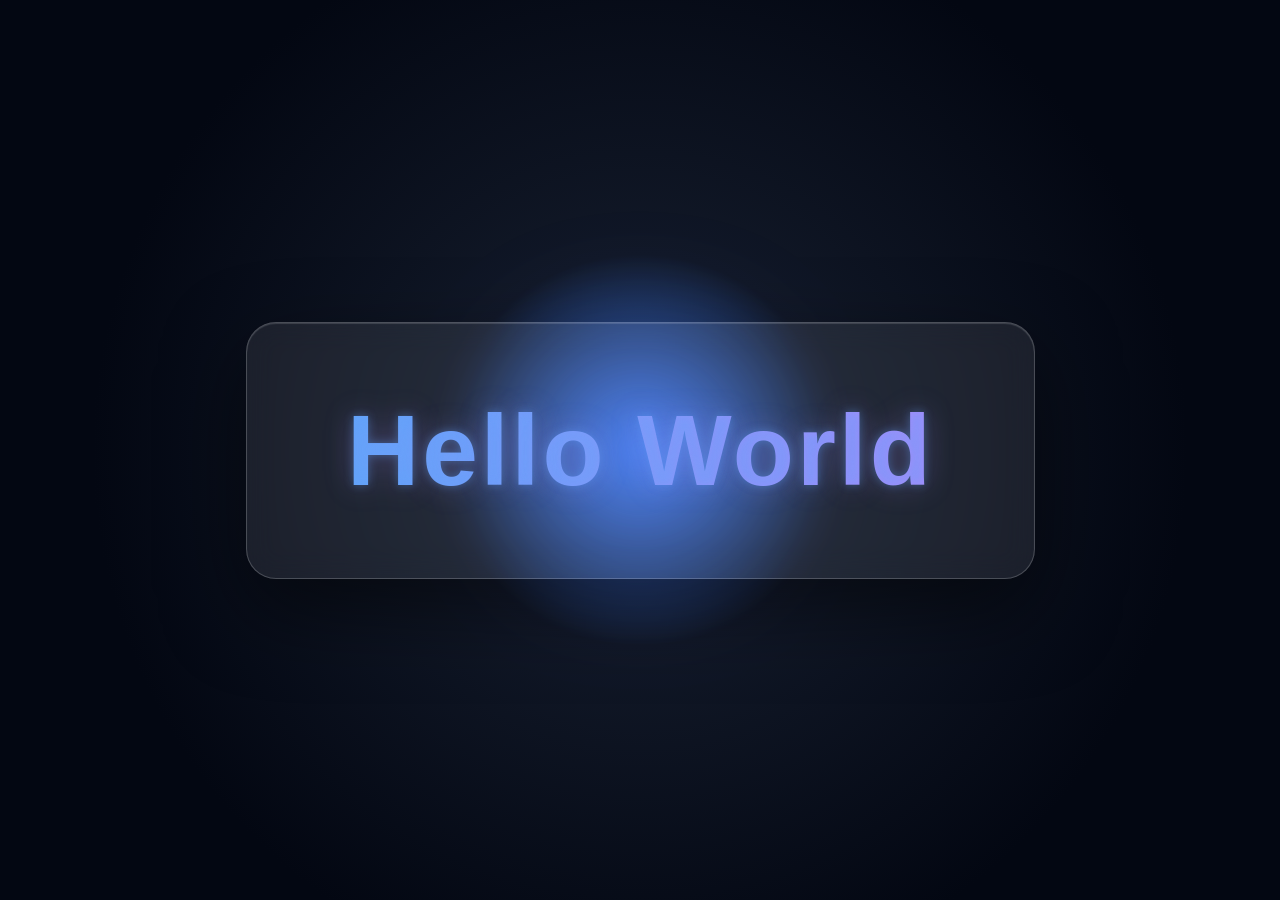
<file: FiveLevel.html>
<!DOCTYPE html>
<html lang="en">
<head>
    <meta charset="UTF-8">
    <meta name="viewport" content="width=device-width, initial-scale=1.0">
    <title>Hello World - Level 3</title>

    <style>
        * {
            box-sizing: border-box;
        }

        body {
            margin: 0;
            width: 100vw;
            height: 100vh;

            overflow: hidden;

            display: flex;
            justify-content: center;
            align-items: center;

            font-family: Arial, sans-serif;

            background:
                radial-gradient(
                    circle at var(--mouse-x, 50%) var(--mouse-y, 50%),
                    #3b82f6,
                    #111827 25%,
                    #030712 70%
                );

            transition: background 0.15s ease;
        }

        .container {
            position: relative;

            padding: 70px 100px;

            border: 1px solid rgba(255, 255, 255, 0.2);
            border-radius: 30px;

            background: rgba(255, 255, 255, 0.08);

            box-shadow:
                0 30px 80px rgba(0, 0, 0, 0.5),
                inset 0 1px 1px rgba(255, 255, 255, 0.15);

            backdrop-filter: blur(15px);

            transform:
                perspective(800px)
                rotateX(var(--rotate-x, 0deg))
                rotateY(var(--rotate-y, 0deg));

            transition: transform 0.15s ease;
        }

        h1 {
            margin: 0;

            font-size: clamp(50px, 8vw, 100px);
            font-weight: 800;
            letter-spacing: 3px;

            background: linear-gradient(
                90deg,
                #60a5fa,
                #a78bfa,
                #f472b6,
                #60a5fa
            );

            background-size: 300% auto;

            color: transparent;
            background-clip: text;
            -webkit-background-clip: text;

            text-shadow:
                0 0 10px rgba(96, 165, 250, 0.4),
                0 0 30px rgba(167, 139, 250, 0.3);

            animation:
                gradientMove 4s linear infinite,
                floating 3s ease-in-out infinite;
        }

        /* نور متحرک پشت متن */

        .glow {
            position: absolute;

            width: 180px;
            height: 180px;

            left: 50%;
            top: 50%;

            transform: translate(-50%, -50%);

            background: #6366f1;

            border-radius: 50%;

            filter: blur(80px);

            opacity: 0.35;

            z-index: -1;

            animation: pulse 3s ease-in-out infinite;
        }

        @keyframes gradientMove {
            0% {
                background-position: 0% center;
            }

            100% {
                background-position: 300% center;
            }
        }

        @keyframes floating {
            0%, 100% {
                transform: translateY(0);
            }

            50% {
                transform: translateY(-12px);
            }
        }

        @keyframes pulse {
            0%, 100% {
                transform: translate(-50%, -50%) scale(0.8);
                opacity: 0.25;
            }

            50% {
                transform: translate(-50%, -50%) scale(1.2);
                opacity: 0.45;
            }
        }
    </style>
</head>

<body>

    <div class="container">
        <div class="glow"></div>
        <h1>Hello World</h1>
    </div>

    <script>
        document.addEventListener("mousemove", (event) => {

            const x = event.clientX;
            const y = event.clientY;

            const centerX = window.innerWidth / 2;
            const centerY = window.innerHeight / 2;

            const rotateY = (x - centerX) / 30;
            const rotateX = -(y - centerY) / 30;

            document.documentElement.style.setProperty(
                "--mouse-x",
                `${x}px`
            );

            document.documentElement.style.setProperty(
                "--mouse-y",
                `${y}px`
            );

            document.documentElement.style.setProperty(
                "--rotate-x",
                `${rotateX}deg`
            );

            document.documentElement.style.setProperty(
                "--rotate-y",
                `${rotateY}deg`
            );
        });
    </script>

</body>
</html>
</file>
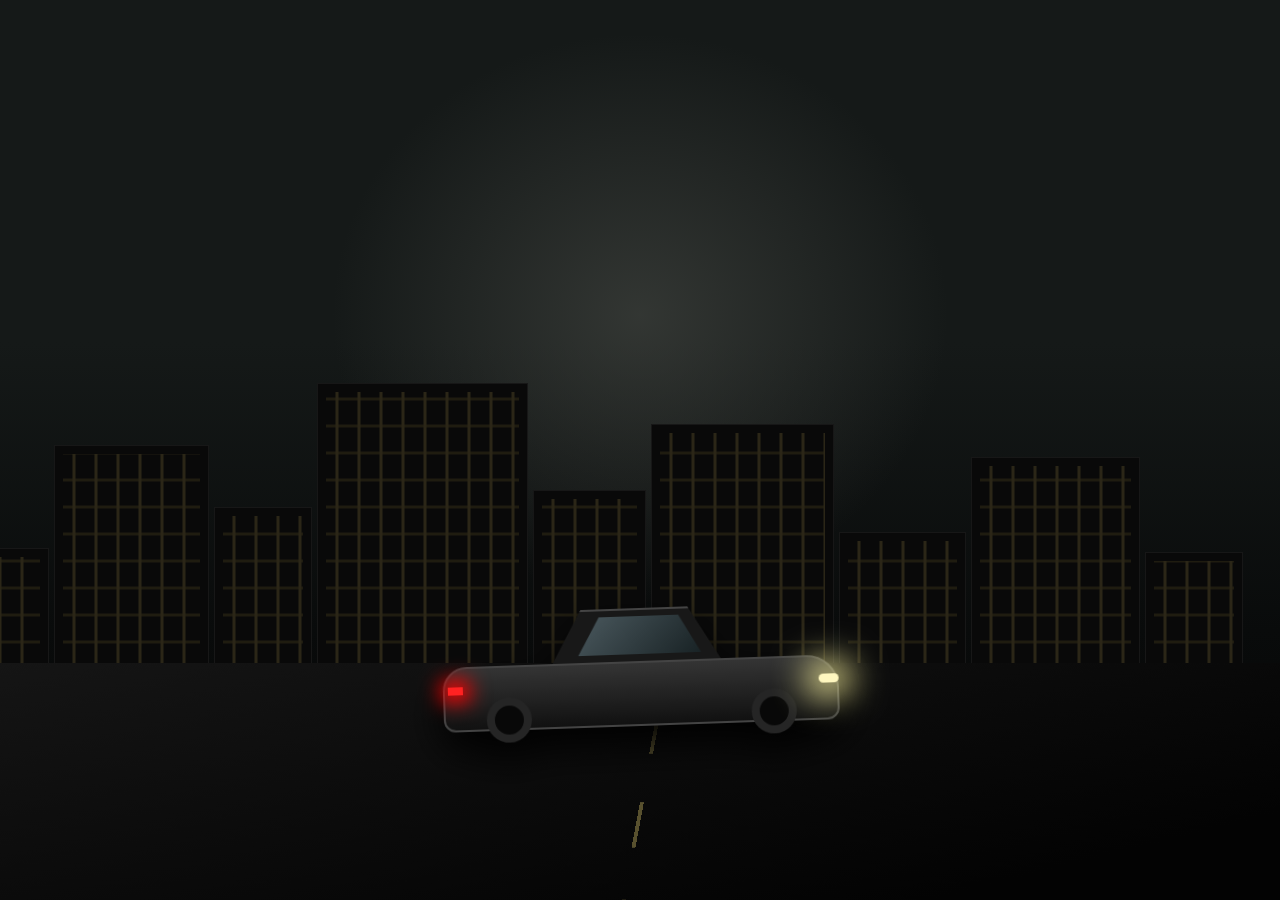
<file: Level10.html>
<!doctype html>
<html lang="en">
  <head>
    <meta charset="UTF-8" />
    <meta name="viewport" content="width=device-width,initial-scale=1" />
    <title>Hello World — Level 10</title>
    <style>
      * {
        box-sizing: border-box;
      }
      html,
      body {
        margin: 0;
        width: 100%;
        height: 100%;
        overflow: hidden;
        background: #000;
      }
      body {
        font-family: Arial, Helvetica, sans-serif;
        color: #fff;
      }
      #stage {
        position: fixed;
        inset: 0;
        background: #020202;
        overflow: hidden;
      }
      .scene {
        position: absolute;
        inset: 0;
        opacity: 0;
        transition: opacity 0.35s;
      }

      /* camera / city */
      .city {
        position: absolute;
        inset: 0;
        background:
          radial-gradient(
            ellipse at 50% 35%,
            rgba(75, 78, 73, 0.55),
            transparent 34%
          ),
          linear-gradient(#151918 0 38%, #090b0b 70%, #030303);
      }
      .buildings {
        position: absolute;
        left: -5%;
        right: -5%;
        bottom: 17%;
        height: 46%;
        display: flex;
        align-items: flex-end;
        gap: 5px;
        filter: brightness(0.55);
      }
      .buildings i {
        display: block;
        background: #111;
        border: 1px solid #292929;
        position: relative;
      }
      .buildings i:after {
        content: "";
        position: absolute;
        inset: 8px;
        background:
          repeating-linear-gradient(
            90deg,
            transparent 0 9px,
            #c2a957 10px 12px,
            transparent 13px 22px
          ),
          repeating-linear-gradient(
            0deg,
            transparent 0 13px,
            #806f38 14px 16px,
            transparent 17px 27px
          );
        opacity: 0.35;
      }
      .b1 {
        width: 8%;
        height: 48%;
      }
      .b2 {
        width: 11%;
        height: 73%;
      }
      .b3 {
        width: 7%;
        height: 58%;
      }
      .b4 {
        width: 15%;
        height: 88%;
      }
      .b5 {
        width: 8%;
        height: 62%;
      }
      .b6 {
        width: 13%;
        height: 78%;
      }
      .b7 {
        width: 9%;
        height: 52%;
      }
      .b8 {
        width: 12%;
        height: 70%;
      }
      .b9 {
        width: 7%;
        height: 47%;
      }
      .road {
        position: absolute;
        left: -15%;
        right: -15%;
        bottom: -35%;
        height: 65%;
        background: linear-gradient(166deg, #161616, #030303 55%);
        transform: perspective(600px) rotateX(12deg);
      }
      .lane {
        position: absolute;
        left: 48%;
        top: 10%;
        width: 4px;
        height: 100%;
        background: repeating-linear-gradient(
          #b9a85b 0 50px,
          transparent 50px 105px
        );
        transform: skewX(-10deg);
        opacity: 0.45;
      }

      /* car */
      .car {
        position: absolute;
        width: min(430px, 52vw);
        height: 150px;
        left: 50%;
        bottom: 18%;
        transform: translateX(-50%) translateX(-80vw) rotate(-2deg);
        filter: drop-shadow(0 20px 20px #000);
        transition: transform 1.2s cubic-bezier(0.2, 0.8, 0.2, 1);
      }
      .car .body {
        position: absolute;
        left: 4%;
        right: 4%;
        bottom: 12px;
        height: 65px;
        background: linear-gradient(#343434, #111);
        border-radius: 24px 32px 12px 12px;
        border: 2px solid #444;
      }
      .car .roof {
        position: absolute;
        left: 22%;
        top: 20px;
        width: 54%;
        height: 58px;
        background: #181818;
        clip-path: polygon(13% 100%, 27% 0, 73% 0, 88% 100%);
        border: 2px solid #444;
      }
      .car .window {
        position: absolute;
        left: 29%;
        top: 28px;
        width: 42%;
        height: 38px;
        background: linear-gradient(135deg, #536268, #10191b);
        clip-path: polygon(16% 100%, 28% 0, 72% 0, 84% 100%);
      }
      .wheel {
        position: absolute;
        width: 45px;
        height: 45px;
        border-radius: 50%;
        bottom: 0;
        background: #080808;
        border: 8px solid #252525;
      }
      .w1 {
        left: 14%;
      }
      .w2 {
        right: 14%;
      }
      .headlight {
        position: absolute;
        width: 20px;
        height: 9px;
        background: #fff7bf;
        right: 4%;
        bottom: 49px;
        border-radius: 10px;
        box-shadow: 0 0 35px 12px #fff7a0;
      }
      .taillight {
        position: absolute;
        width: 15px;
        height: 8px;
        background: #f22;
        left: 5%;
        bottom: 49px;
        box-shadow: 0 0 20px 7px #f00;
      }

      /* glass */
      .glass {
        position: absolute;
        left: 50%;
        top: 42%;
        width: 360px;
        height: 220px;
        transform: translate(-50%, -50%);
        opacity: 0;
      }
      .shard {
        position: absolute;
        width: 8px;
        height: 42px;
        background: linear-gradient(#dff, #789);
        clip-path: polygon(50% 0, 100% 100%, 0 70%);
        transform-origin: center;
        opacity: 0.8;
      }
      @keyframes shards {
        0% {
          transform: translate(0, 0) rotate(0);
          opacity: 0;
        }
        12% {
          opacity: 1;
        }
        100% {
          transform: translate(var(--x), var(--y)) rotate(var(--r));
          opacity: 0;
        }
      }

      /* muzzle flash / shot */
      .flash {
        position: absolute;
        left: 50%;
        top: 43%;
        width: 30px;
        height: 30px;
        transform: translate(-50%, -50%);
        opacity: 0;
        background: #fff7b0;
        clip-path: polygon(
          50% 0,
          65% 35%,
          100% 50%,
          65% 64%,
          50% 100%,
          35% 64%,
          0 50%,
          35% 35%
        );
        box-shadow: 0 0 55px 25px #ffb000;
      }
      .flash.go {
        animation: mflash 0.38s steps(2);
      }
      @keyframes mflash {
        0% {
          opacity: 0;
        }
        20% {
          opacity: 1;
        }
        45% {
          opacity: 0.15;
        }
        100% {
          opacity: 0;
        }
      }

      /* police */
      .police {
        position: absolute;
        inset: 0;
        opacity: 0;
        mix-blend-mode: screen;
      }
      .police:before,
      .police:after {
        content: "";
        position: absolute;
        top: 0;
        bottom: 0;
        width: 58%;
        filter: blur(25px);
        opacity: 0.34;
      }
      .police:before {
        left: -20%;
        background: radial-gradient(ellipse, #315eff, transparent 62%);
      }
      .police:after {
        right: -20%;
        background: radial-gradient(ellipse, #ff1824, transparent 62%);
      }
      .police.on {
        animation: police 0.55s steps(2) infinite;
      }
      @keyframes police {
        50% {
          opacity: 0.8;
        }
        100% {
          opacity: 0.35;
        }
      }
      .siren {
        position: absolute;
        top: 37%;
        left: 50%;
        width: 180px;
        height: 15px;
        transform: translateX(-50%);
        background: linear-gradient(90deg, #064cff 0 45%, #ff1525 55%);
        filter: blur(3px);
        box-shadow:
          0 0 35px #f22,
          0 0 35px #24f;
      }

      /* wanted */
      .wanted {
        position: absolute;
        right: 5%;
        top: 6%;
        font: bold 25px Arial;
        letter-spacing: 2px;
        opacity: 0;
        text-shadow: 2px 2px #000;
      }
      .wanted span {
        display: inline-block;
        color: #eee;
        margin-left: 3px;
        transform: scale(0);
        transition: 0.15s;
      }
      .wanted.show span {
        transform: scale(1);
      }

      /* smoke / dust */
      .smoke {
        position: absolute;
        left: 50%;
        bottom: 24%;
        width: 500px;
        height: 260px;
        transform: translateX(-50%);
        background: radial-gradient(
          ellipse,
          rgba(180, 180, 180, 0.16),
          transparent 65%
        );
        filter: blur(12px);
        opacity: 0;
      }
      .smoke.on {
        animation: smoke 3s ease-out forwards;
      }
      @keyframes smoke {
        0% {
          opacity: 0;
          transform: translateX(-50%) scale(0.5);
        }
        30% {
          opacity: 0.55;
        }
        100% {
          opacity: 0;
          transform: translateX(-45%) translateY(-100px) scale(1.8);
        }
      }

      /* Rockstar-like transition card, not copied logo artwork */
      .brand {
        position: absolute;
        inset: 0;
        background: #050505;
        display: grid;
        place-items: center;
        opacity: 0;
        pointer-events: none;
      }
      .brand-inner {
        text-align: center;
        transform: scale(0.7);
        opacity: 0;
      }
      .brand-mark {
        font-size: clamp(50px, 10vw, 130px);
        font-weight: 1000;
        letter-spacing: -6px;
      }
      .brand-mark b {
        color: #f5f5f5;
      }
      .brand-mark em {
        color: #f5c400;
        font-style: normal;
      }
      .brand-name {
        font-size: clamp(12px, 2vw, 24px);
        letter-spacing: 8px;
        color: #aaa;
        margin-top: 10px;
      }
      .brand.play {
        animation: brandFade 3.2s ease forwards;
      }
      @keyframes brandFade {
        0% {
          opacity: 0;
        }
        15%,
        78% {
          opacity: 1;
        }
        100% {
          opacity: 0;
        }
      }
      .brand.play .brand-inner {
        animation: brandIn 2.5s cubic-bezier(0.2, 0.8, 0.2, 1) forwards;
      }
      @keyframes brandIn {
        0% {
          opacity: 0;
          transform: scale(0.7);
        }
        35%,
        75% {
          opacity: 1;
          transform: scale(1);
        }
        100% {
          opacity: 0;
          transform: scale(1.04);
        }
      }

      /* final */
      .final {
        position: absolute;
        inset: 0;
        background: #050505;
        display: grid;
        place-items: center;
        opacity: 0;
      }
      .final.show {
        animation: finalIn 1.3s forwards;
      }
      .final h1 {
        font: 1000 clamp(42px, 8vw, 110px) Arial;
        margin: 0;
        letter-spacing: -4px;
      }
      .final h1 span {
        color: #55bb6a;
      }
      .final p {
        margin: 8px 0 0;
        text-align: center;
        color: #777;
        letter-spacing: 7px;
        font-size: 12px;
      }
      .final .loader {
        width: 190px;
        height: 3px;
        background: #222;
        margin: 30px auto 0;
        overflow: hidden;
      }
      .final .loader i {
        display: block;
        width: 0;
        height: 100%;
        background: #fff;
        animation: load 5s linear forwards;
      }
      @keyframes load {
        to {
          width: 100%;
        }
      }
      @keyframes finalIn {
        to {
          opacity: 1;
        }
      }
    </style>
  </head>
  <body>
    <div id="stage">
      <section class="scene" id="scene">
        <div class="city"></div>
        <div class="buildings">
          <i class="b1"></i><i class="b2"></i><i class="b3"></i
          ><i class="b4"></i><i class="b5"></i> <i class="b6"></i
          ><i class="b7"></i><i class="b8"></i><i class="b9"></i>
        </div>
        <div class="road"><div class="lane"></div></div>

        <div class="car" id="car">
          <div class="roof"></div>
          <div class="window"></div>
          <div class="body"></div>
          <div class="wheel w1"></div>
          <div class="wheel w2"></div>
          <div class="headlight"></div>
          <div class="taillight"></div>
        </div>

        <div class="glass" id="glass">
          <i
            class="shard"
            style="left: 20%; top: 25%; --x: -150px; --y: -130px; --r: -220deg"
          ></i>
          <i
            class="shard"
            style="left: 35%; top: 35%; --x: 170px; --y: -100px; --r: 180deg"
          ></i>
          <i
            class="shard"
            style="left: 50%; top: 20%; --x: -60px; --y: -170px; --r: 300deg"
          ></i>
          <i
            class="shard"
            style="left: 62%; top: 40%; --x: 190px; --y: 70px; --r: 250deg"
          ></i>
          <i
            class="shard"
            style="left: 42%; top: 55%; --x: -180px; --y: 100px; --r: -160deg"
          ></i>
          <i
            class="shard"
            style="left: 70%; top: 60%; --x: 100px; --y: 150px; --r: 120deg"
          ></i>
        </div>

        <div class="flash" id="flash"></div>
        <div class="police" id="police"><div class="siren"></div></div>
        <div class="smoke" id="smoke"></div>

        <div class="wanted" id="wanted">
          WANTED
          <span>★</span><span>★</span><span>★</span><span>★</span><span>★</span>
        </div>
      </section>

      <section class="brand" id="brand">
        <div class="brand-inner">
          <div class="brand-mark"><b>ROCK</b><em>★</em></div>
          <div class="brand-name">STAR GAMES</div>
        </div>
      </section>

      <section class="final" id="final">
        <div>
          <h1>HELLO <span>WORLD</span></h1>
          <p>LEVEL 10</p>
          <div class="loader"><i></i></div>
        </div>
      </section>

      <audio id="audio" preload="auto">
        <source src="Assets/gta5-intro.mp3" type="audio/mpeg" />
      </audio>
    </div>

    <script>
      const scene = document.getElementById("scene");
      const car = document.getElementById("car");
      const glass = document.getElementById("glass");
      const flash = document.getElementById("flash");
      const police = document.getElementById("police");
      const smoke = document.getElementById("smoke");
      const wanted = document.getElementById("wanted");
      const brand = document.getElementById("brand");
      const finalScreen = document.getElementById("final");
      const audio = document.getElementById("audio");

      let started = false;

      function start() {
        if (started) return;
        started = true;
        audio.currentTime = 0;
        audio.play().catch(() => {});
        scene.style.opacity = "1";

        // 0–3s: car enters the frame
        setTimeout(
          () =>
            (car.style.transform =
              "translateX(-50%) translateX(0) rotate(-2deg)"),
          250,
        );

        // 2.3s: glass breaks
        setTimeout(() => {
          glass.style.opacity = "1";
          glass.querySelectorAll(".shard").forEach((s, i) => {
            s.style.animation = `shards ${1.0 + i * 0.07}s cubic-bezier(.2,.8,.2,1) forwards`;
          });
        }, 2300);

        // 4.0s: gunshot / flash
        setTimeout(() => {
          flash.classList.remove("go");
          void flash.offsetWidth;
          flash.classList.add("go");
          stageShake();
        }, 4000);

        // 5.0s: police lights
        setTimeout(() => police.classList.add("on"), 5000);

        // 6.5s: smoke / crash atmosphere
        setTimeout(() => smoke.classList.add("on"), 6500);

        // 8s: wanted stars
        setTimeout(() => wanted.classList.add("show"), 8000);

        // 10.5s: fade scene
        setTimeout(() => {
          scene.style.transition = "opacity 1.1s";
          scene.style.opacity = "0";
        }, 10500);

        // 11s: brand card
        setTimeout(() => brand.classList.add("play"), 11000);

        // 14.5s: Hello World Level 10
        setTimeout(() => {
          finalScreen.classList.add("show");
        }, 14500);

        // 20s: index.html
        setTimeout(() => (window.location.href = "./index.html"), 20500);
      }

      function stageShake() {
        const stage = document.getElementById("stage");
        stage.animate(
          [
            { transform: "translate(0,0)" },
            { transform: "translate(-10px,5px)" },
            { transform: "translate(8px,-6px)" },
            { transform: "translate(-5px,3px)" },
            { transform: "translate(0,0)" },
          ],
          { duration: 420, easing: "steps(4)" },
        );
      }

      window.addEventListener("load", start);
      document.addEventListener("click", () => {
        if (!started) {
          start();
        } else if (audio.paused) audio.play().catch(() => {});
      });
      document.addEventListener("keydown", (e) => {
        if (e.key === "Escape" && !finalScreen.classList.contains("show")) {
          finalScreen.classList.add("show");
          setTimeout(() => (location.href = "./index.html"), 5000);
        }
      });
    </script>
  </body>
</html>
</file>
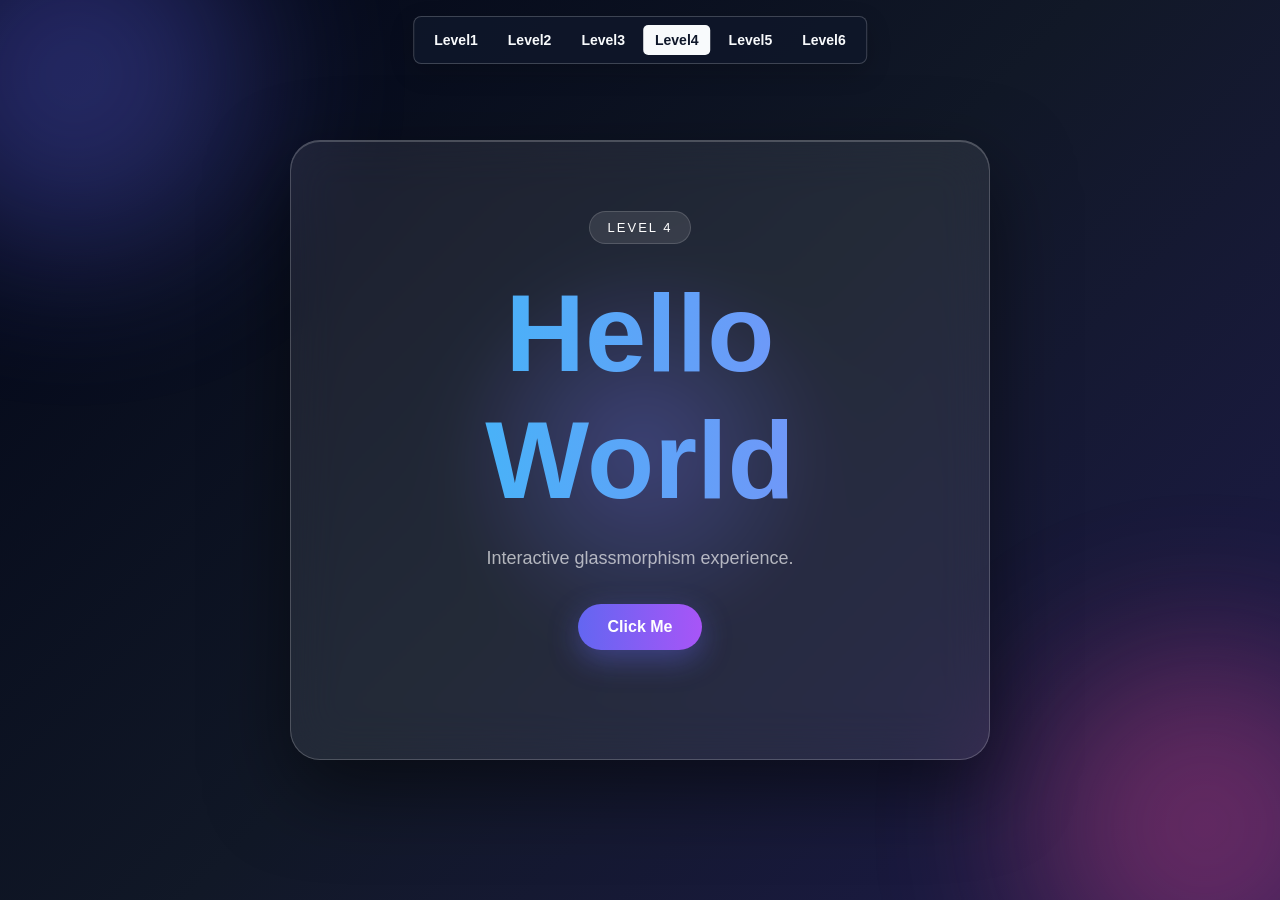
<file: Level4.html>
<!doctype html>
<html lang="en">
  <head>
    <meta charset="UTF-8" />
    <meta name="viewport" content="width=device-width, initial-scale=1.0" />
    <title>Hello World - Level 4</title>
    <link rel="stylesheet" href="./a.css" />

    <style>
      * {
        box-sizing: border-box;
      }

      :root {
        --mouse-x: 50%;
        --mouse-y: 50%;
      }

      body {
        margin: 0;
        min-height: 100vh;
        overflow: hidden;

        display: flex;
        justify-content: center;
        align-items: center;

        font-family: Arial, sans-serif;
        color: white;

        background:
          radial-gradient(
            circle at var(--mouse-x) var(--mouse-y),
            rgba(99, 102, 241, 0.35),
            transparent 25%
          ),
          linear-gradient(135deg, #020617, #111827, #1e1b4b);
      }

      .background-orb {
        position: fixed;
        width: 350px;
        height: 350px;

        border-radius: 50%;
        filter: blur(80px);
        opacity: 0.35;

        pointer-events: none;

        animation: orbMove 10s ease-in-out infinite alternate;
      }

      .orb-1 {
        background: #6366f1;
        top: -100px;
        left: -100px;
      }

      .orb-2 {
        background: #ec4899;
        bottom: -100px;
        right: -100px;

        animation-delay: -5s;
      }

      .level-nav {
        position: fixed;
        top: 16px;
        left: 50%;
        z-index: 20;
        display: flex;
        flex-wrap: wrap;
        justify-content: center;
        gap: 6px;
        width: max-content;
        max-width: calc(100vw - 24px);
        padding: 8px;
        border: 1px solid rgba(255, 255, 255, 0.2);
        border-radius: 8px;
        background: rgba(15, 23, 42, 0.9);
        box-shadow: 0 8px 24px rgba(0, 0, 0, 0.2);
        transform: translateX(-50%);
      }

      .level-nav a {
        padding: 8px 12px;
        border-radius: 5px;
        color: #f8fafc;
        font:
          600 14px/1 Arial,
          sans-serif;
        text-decoration: none;
        white-space: nowrap;
      }

      .level-nav a:hover,
      .level-nav a:focus-visible {
        background: #2563eb;
        outline: none;
      }

      .level-nav a[aria-current="page"] {
        background: #f8fafc;
        color: #0f172a;
      }

      .card {
        position: relative;

        width: min(700px, 90vw);
        padding: 70px 60px;

        text-align: center;

        border: 1px solid rgba(255, 255, 255, 0.2);
        border-radius: 30px;

        background: rgba(255, 255, 255, 0.08);

        backdrop-filter: blur(25px);
        -webkit-backdrop-filter: blur(25px);

        box-shadow:
          0 30px 80px rgba(0, 0, 0, 0.5),
          inset 0 1px rgba(255, 255, 255, 0.2);

        transform: perspective(1000px) rotateX(var(--rx, 0deg))
          rotateY(var(--ry, 0deg));

        transition: transform 0.15s ease;
      }

      .badge {
        display: inline-block;

        padding: 8px 18px;
        margin-bottom: 25px;

        border-radius: 999px;

        background: rgba(255, 255, 255, 0.1);
        border: 1px solid rgba(255, 255, 255, 0.15);

        font-size: 13px;
        letter-spacing: 2px;
        text-transform: uppercase;
      }

      h1 {
        margin: 0;

        font-size: clamp(55px, 9vw, 110px);

        background: linear-gradient(
          90deg,
          #38bdf8,
          #818cf8,
          #c084fc,
          #f472b6,
          #38bdf8
        );

        background-size: 400% auto;

        color: transparent;
        background-clip: text;
        -webkit-background-clip: text;

        animation: gradient 5s linear infinite;
      }

      p {
        margin: 25px 0 35px;

        color: rgba(255, 255, 255, 0.65);
        font-size: 18px;
      }

      button {
        position: relative;

        padding: 14px 30px;

        border: none;
        border-radius: 999px;

        color: white;
        background: linear-gradient(90deg, #6366f1, #a855f7);

        font-size: 16px;
        font-weight: bold;

        cursor: pointer;

        overflow: hidden;

        box-shadow: 0 10px 30px rgba(99, 102, 241, 0.4);

        transition:
          transform 0.2s,
          box-shadow 0.2s;
      }

      button:hover {
        transform: translateY(-4px) scale(1.05);

        box-shadow: 0 15px 40px rgba(168, 85, 247, 0.55);
      }

      button::before {
        content: "";

        position: absolute;

        width: 100px;
        height: 100%;

        top: 0;
        left: -120px;

        background: rgba(255, 255, 255, 0.35);

        transform: skewX(-20deg);

        transition: left 0.5s;
      }

      button:hover::before {
        left: 130%;
      }

      #message {
        margin-top: 20px;

        opacity: 0;
        transform: translateY(10px);

        transition: 0.4s;
      }

      #message.show {
        opacity: 1;
        transform: translateY(0);
      }

      @keyframes gradient {
        to {
          background-position: 400% center;
        }
      }

      @keyframes orbMove {
        from {
          transform: translate(0, 0) scale(1);
        }

        to {
          transform: translate(200px, 100px) scale(1.3);
        }
      }
    </style>
  </head>

  <body>
    <div class="background-orb orb-1"></div>
    <div class="background-orb orb-2"></div>

    <main class="card">
      <div class="badge">Level 4</div>

      <h1>Hello World</h1>

      <p>Interactive glassmorphism experience.</p>

      <button id="button">Click Me</button>

      <div id="message">✨ Hello! You interacted with the page.</div>
    </main>

    <script>
      const root = document.documentElement;
      const card = document.querySelector(".card");
      const button = document.querySelector("#button");
      const message = document.querySelector("#message");

      document.addEventListener("mousemove", (event) => {
        const x = event.clientX;
        const y = event.clientY;

        const centerX = window.innerWidth / 2;
        const centerY = window.innerHeight / 2;

        const rx = -(y - centerY) / 35;
        const ry = (x - centerX) / 35;

        root.style.setProperty("--mouse-x", `${x}px`);
        root.style.setProperty("--mouse-y", `${y}px`);

        card.style.setProperty("--rx", `${rx}deg`);
        card.style.setProperty("--ry", `${ry}deg`);
      });

      button.addEventListener("click", () => {
        message.classList.toggle("show");
      });
    </script>
    <nav class="level-nav" aria-label="Level navigation">
      <a href="./Level1.html">Level1</a>
      <a href="./Level2.html">Level2</a>
      <a href="./Level3.html">Level3</a>
      <a href="./Level4.html" aria-current="page">Level4</a>
      <a href="./Level5.html">Level5</a>
      <a href="./Level6.html">Level6</a>
    </nav>
  </body>
</html>
</file>
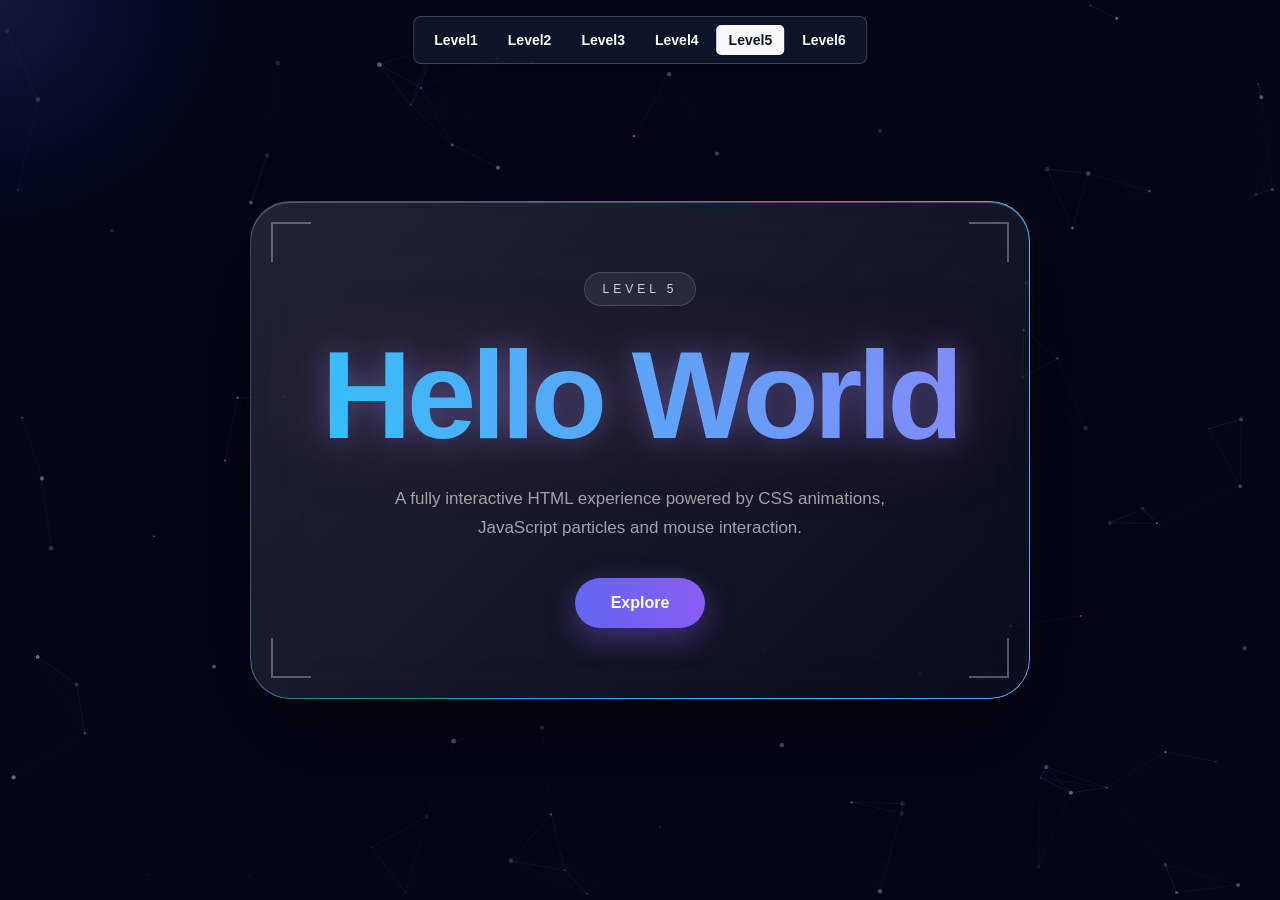
<file: Level5.html>
<!doctype html>
<html lang="en">
  <head>
    <meta charset="UTF-8" />
    <meta name="viewport" content="width=device-width, initial-scale=1.0" />

    <title>Hello World - Level 5</title>
    <link rel="stylesheet" href="./a.css" />

    <style>
      * {
        box-sizing: border-box;
      }

      html,
      body {
        margin: 0;
        width: 100%;
        height: 100%;
      }

      body {
        overflow: hidden;

        font-family: Inter, Arial, sans-serif;

        background: #020617;
        color: white;

        cursor: default;
      }

      canvas {
        position: fixed;
        inset: 0;

        width: 100%;
        height: 100%;

        z-index: 0;
      }

      /* -------------------------
           Mouse Light
        ------------------------- */

      .mouse-light {
        position: fixed;

        width: 500px;
        height: 500px;

        border-radius: 50%;

        pointer-events: none;

        background: radial-gradient(
          circle,
          rgba(99, 102, 241, 0.18),
          transparent 65%
        );

        transform: translate(-50%, -50%);

        z-index: 1;

        transition:
          left 0.1s,
          top 0.1s;
      }

      /* -------------------------
           Main Card
        ------------------------- */

      .scene {
        position: relative;

        width: 100%;
        height: 100%;

        display: flex;
        justify-content: center;
        align-items: center;

        perspective: 1500px;

        z-index: 2;
      }

      .card {
        position: relative;

        width: min(780px, 90vw);
        min-height: 470px;

        padding: 70px;

        display: flex;
        flex-direction: column;
        justify-content: center;
        align-items: center;

        text-align: center;

        border-radius: 40px;

        border: 1px solid rgba(255, 255, 255, 0.18);

        background: linear-gradient(
          135deg,
          rgba(255, 255, 255, 0.12),
          rgba(255, 255, 255, 0.03)
        );

        backdrop-filter: blur(30px);
        -webkit-backdrop-filter: blur(30px);

        box-shadow:
          0 40px 100px rgba(0, 0, 0, 0.6),
          inset 0 1px rgba(255, 255, 255, 0.25);

        transform: rotateX(var(--rx, 0deg)) rotateY(var(--ry, 0deg))
          translateZ(0);

        transition: transform 0.12s ease-out;
      }

      /* Moving border */

      .card::before {
        content: "";

        position: absolute;
        inset: -1px;

        border-radius: inherit;

        padding: 1px;

        background: linear-gradient(
          120deg,
          transparent,
          #38bdf8,
          #a855f7,
          #ec4899,
          transparent
        );

        background-size: 300% 300%;

        animation: borderMove 5s linear infinite;

        -webkit-mask:
          linear-gradient(#fff 0 0) content-box,
          linear-gradient(#fff 0 0);

        -webkit-mask-composite: xor;

        mask-composite: exclude;

        pointer-events: none;
      }

      /* -------------------------
           Badge
        ------------------------- */

      .badge {
        position: relative;

        padding: 9px 18px;

        margin-bottom: 30px;

        border-radius: 999px;

        background: rgba(255, 255, 255, 0.07);

        border: 1px solid rgba(255, 255, 255, 0.15);

        font-size: 12px;

        letter-spacing: 4px;

        text-transform: uppercase;

        color: #cbd5e1;

        animation: badgeFloat 3s ease-in-out infinite;
      }

      /* -------------------------
           Title
        ------------------------- */

      h1 {
        margin: 0;

        font-size: clamp(55px, 10vw, 125px);

        line-height: 0.95;

        font-weight: 900;

        letter-spacing: -5px;

        background: linear-gradient(
          90deg,
          #38bdf8,
          #818cf8,
          #c084fc,
          #f472b6,
          #fb7185,
          #38bdf8
        );

        background-size: 500% auto;

        color: transparent;

        background-clip: text;
        -webkit-background-clip: text;

        animation:
          textGradient 7s linear infinite,
          titleFloat 4s ease-in-out infinite;

        filter: drop-shadow(0 0 15px rgba(129, 140, 248, 0.4))
          drop-shadow(0 0 40px rgba(236, 72, 153, 0.2));
      }

      /* -------------------------
           Subtitle
        ------------------------- */

      .subtitle {
        margin-top: 30px;

        max-width: 500px;

        font-size: 17px;
        line-height: 1.7;

        color: rgba(255, 255, 255, 0.6);
      }

      /* -------------------------
           Magnetic Button
        ------------------------- */

      .button-wrapper {
        margin-top: 35px;

        transform: translate(var(--bx, 0px), var(--by, 0px));

        transition: transform 0.15s ease;
      }

      button {
        position: relative;

        padding: 16px 36px;

        border: 0;
        border-radius: 999px;

        color: white;

        font-size: 16px;
        font-weight: 700;

        background: linear-gradient(90deg, #6366f1, #8b5cf6, #ec4899);

        background-size: 200% auto;

        cursor: pointer;

        overflow: hidden;

        box-shadow: 0 10px 30px rgba(139, 92, 246, 0.4);

        animation: buttonGradient 4s linear infinite;

        transition:
          transform 0.2s,
          box-shadow 0.2s;
      }

      button:hover {
        transform: scale(1.08);

        box-shadow: 0 15px 50px rgba(236, 72, 153, 0.5);
      }

      /* Shine */

      button::before {
        content: "";

        position: absolute;

        top: 0;
        left: -100%;

        width: 70%;
        height: 100%;

        background: linear-gradient(
          90deg,
          transparent,
          rgba(255, 255, 255, 0.5),
          transparent
        );

        transform: skewX(-20deg);

        transition: left 0.6s;
      }

      button:hover::before {
        left: 130%;
      }

      /* -------------------------
           Ripple
        ------------------------- */

      .ripple {
        position: absolute;

        border-radius: 50%;

        background: rgba(255, 255, 255, 0.5);

        transform: scale(0);

        animation: ripple 0.7s linear;

        pointer-events: none;
      }

      /* -------------------------
           Corner Decorations
        ------------------------- */

      .corner {
        position: absolute;

        width: 40px;
        height: 40px;

        border-color: rgba(255, 255, 255, 0.3);
        border-style: solid;
      }

      .corner.top-left {
        top: 20px;
        left: 20px;

        border-width: 2px 0 0 2px;
      }

      .corner.top-right {
        top: 20px;
        right: 20px;

        border-width: 2px 2px 0 0;
      }

      .corner.bottom-left {
        bottom: 20px;
        left: 20px;

        border-width: 0 0 2px 2px;
      }

      .corner.bottom-right {
        bottom: 20px;
        right: 20px;

        border-width: 0 2px 2px 0;
      }

      /* -------------------------
           Animations
        ------------------------- */

      @keyframes textGradient {
        to {
          background-position: 500% center;
        }
      }

      @keyframes titleFloat {
        0%,
        100% {
          transform: translateY(0);
        }

        50% {
          transform: translateY(-12px);
        }
      }

      @keyframes badgeFloat {
        0%,
        100% {
          transform: translateY(0);
        }

        50% {
          transform: translateY(-5px);
        }
      }

      @keyframes borderMove {
        0% {
          background-position: 0% 50%;
        }

        100% {
          background-position: 300% 50%;
        }
      }

      @keyframes buttonGradient {
        0% {
          background-position: 0% center;
        }

        100% {
          background-position: 200% center;
        }
      }

      @keyframes ripple {
        to {
          transform: scale(4);
          opacity: 0;
        }
      }

      /* -------------------------
           Mobile
        ------------------------- */

      @media (max-width: 600px) {
        .card {
          min-height: 400px;
          padding: 40px 25px;
        }

        h1 {
          letter-spacing: -3px;
        }

        .subtitle {
          font-size: 15px;
        }
      }
    </style>
  </head>

  <body>
    <canvas id="particles"></canvas>

    <div class="mouse-light"></div>

    <div class="scene">
      <main class="card">
        <span class="corner top-left"></span>
        <span class="corner top-right"></span>
        <span class="corner bottom-left"></span>
        <span class="corner bottom-right"></span>

        <div class="badge">Level 5</div>

        <h1>Hello World</h1>

        <div class="subtitle">
          A fully interactive HTML experience powered by CSS animations,
          JavaScript particles and mouse interaction.
        </div>

        <div class="button-wrapper">
          <button id="magicButton">Explore</button>
        </div>
      </main>
    </div>

    <script>
      /* =================================
           Mouse Light
        ================================= */

      const light = document.querySelector(".mouse-light");

      document.addEventListener("mousemove", (event) => {
        light.style.left = event.clientX + "px";
        light.style.top = event.clientY + "px";
      });

      /* =================================
           3D Card
        ================================= */

      const card = document.querySelector(".card");

      document.addEventListener("mousemove", (event) => {
        const x = event.clientX / window.innerWidth - 0.5;

        const y = event.clientY / window.innerHeight - 0.5;

        const rotateY = x * 18;
        const rotateX = y * -18;

        card.style.setProperty("--rx", rotateX + "deg");

        card.style.setProperty("--ry", rotateY + "deg");
      });

      /* =================================
           Magnetic Button
        ================================= */

      const wrapper = document.querySelector(".button-wrapper");

      const button = document.querySelector("#magicButton");

      button.addEventListener("mousemove", (event) => {
        const rect = button.getBoundingClientRect();

        const x = event.clientX - rect.left - rect.width / 2;

        const y = event.clientY - rect.top - rect.height / 2;

        wrapper.style.setProperty("--bx", `${x * 0.25}px`);

        wrapper.style.setProperty("--by", `${y * 0.25}px`);
      });

      button.addEventListener("mouseleave", () => {
        wrapper.style.setProperty("--bx", "0px");

        wrapper.style.setProperty("--by", "0px");
      });

      /* =================================
           Ripple Effect
        ================================= */

      button.addEventListener("click", (event) => {
        const ripple = document.createElement("span");

        ripple.classList.add("ripple");

        const rect = button.getBoundingClientRect();

        const size = Math.max(rect.width, rect.height);

        ripple.style.width = size + "px";
        ripple.style.height = size + "px";

        ripple.style.left = event.clientX - rect.left - size / 2 + "px";

        ripple.style.top = event.clientY - rect.top - size / 2 + "px";

        button.appendChild(ripple);

        setTimeout(() => {
          ripple.remove();
        }, 700);
      });

      /* =================================
           Particle System
        ================================= */

      const canvas = document.querySelector("#particles");

      const ctx = canvas.getContext("2d");

      let particles = [];

      function resizeCanvas() {
        canvas.width = window.innerWidth * window.devicePixelRatio;

        canvas.height = window.innerHeight * window.devicePixelRatio;

        ctx.scale(window.devicePixelRatio, window.devicePixelRatio);
      }

      resizeCanvas();

      window.addEventListener("resize", resizeCanvas);

      class Particle {
        constructor() {
          this.x = Math.random() * window.innerWidth;

          this.y = Math.random() * window.innerHeight;

          this.size = Math.random() * 2 + 0.5;

          this.speedX = (Math.random() - 0.5) * 0.4;

          this.speedY = (Math.random() - 0.5) * 0.4;

          this.opacity = Math.random() * 0.6 + 0.1;
        }

        update() {
          this.x += this.speedX;
          this.y += this.speedY;

          if (this.x < 0 || this.x > window.innerWidth) {
            this.speedX *= -1;
          }

          if (this.y < 0 || this.y > window.innerHeight) {
            this.speedY *= -1;
          }
        }

        draw() {
          ctx.beginPath();

          ctx.arc(this.x, this.y, this.size, 0, Math.PI * 2);

          ctx.fillStyle = `rgba(148,163,184,${this.opacity})`;

          ctx.fill();
        }
      }

      function createParticles() {
        particles = [];

        const count = Math.min(120, Math.floor(window.innerWidth / 10));

        for (let i = 0; i < count; i++) {
          particles.push(new Particle());
        }
      }

      createParticles();

      window.addEventListener("resize", createParticles);

      /* =================================
           Particle Connections
        ================================= */

      function connectParticles() {
        for (let a = 0; a < particles.length; a++) {
          for (let b = a + 1; b < particles.length; b++) {
            const dx = particles[a].x - particles[b].x;

            const dy = particles[a].y - particles[b].y;

            const distance = Math.sqrt(dx * dx + dy * dy);

            if (distance < 120) {
              const opacity = 1 - distance / 120;

              ctx.beginPath();

              ctx.moveTo(particles[a].x, particles[a].y);

              ctx.lineTo(particles[b].x, particles[b].y);

              ctx.strokeStyle = `rgba(
                                129,
                                140,
                                248,
                                ${opacity * 0.15}
                            )`;

              ctx.stroke();
            }
          }
        }
      }

      /* =================================
           Animation Loop
        ================================= */

      function animate() {
        ctx.clearRect(0, 0, window.innerWidth, window.innerHeight);

        particles.forEach((particle) => {
          particle.update();
          particle.draw();
        });

        connectParticles();

        requestAnimationFrame(animate);
      }

      animate();
    </script>
    <nav class="level-nav" aria-label="Level navigation">
      <a href="./Level1.html">Level1</a>
      <a href="./Level2.html">Level2</a>
      <a href="./Level3.html">Level3</a>
      <a href="./Level4.html">Level4</a>
      <a href="./Level5.html" aria-current="page">Level5</a>
      <a href="./Level6.html">Level6</a>
    </nav>
  </body>
</html>
</file>
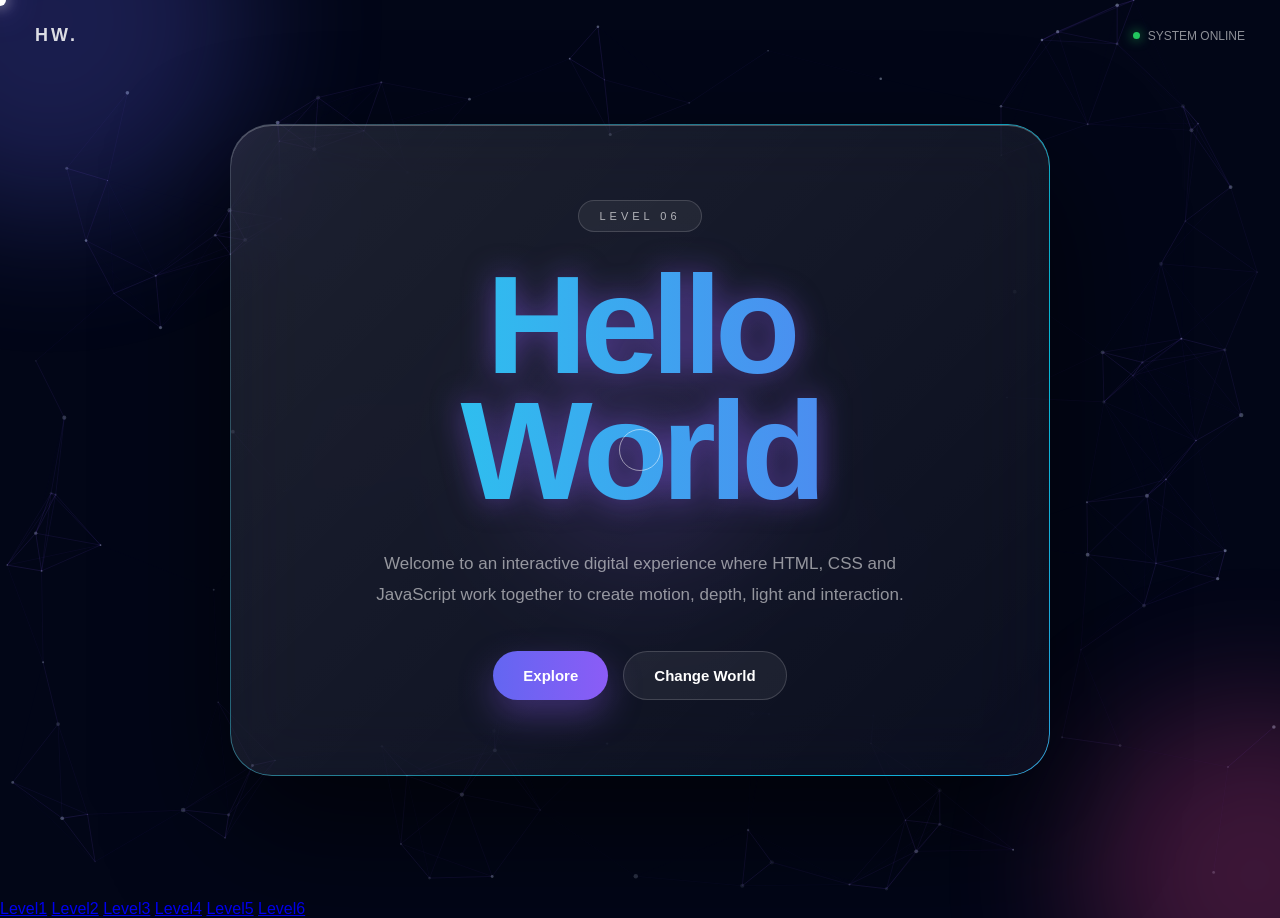
<file: Level6.html>
<!doctype html>
<html lang="en">
  <head>
    <meta charset="UTF-8" />
    <meta name="viewport" content="width=device-width, initial-scale=1.0" />

    <title>Hello World - Level 6</title>

    <style>
      * {
        box-sizing: border-box;
        margin: 0;
        padding: 0;
      }

      :root {
        --mouse-x: 50%;
        --mouse-y: 50%;
        --rx: 0deg;
        --ry: 0deg;

        --accent: #8b5cf6;
        --accent2: #06b6d4;
      }

      html,
      body {
        width: 100%;
        height: 100%;
      }

      body {
        overflow: hidden;

        font-family: Inter, Arial, sans-serif;

        color: white;

        background:
          radial-gradient(
            circle at var(--mouse-x) var(--mouse-y),
            rgba(139, 92, 246, 0.18),
            transparent 25%
          ),
          #020617;

        cursor: none;
      }

      /* =====================================
           CANVAS
        ===================================== */

      #canvas {
        position: fixed;

        inset: 0;

        width: 100%;
        height: 100%;

        z-index: 0;
      }

      /* =====================================
           CUSTOM CURSOR
        ===================================== */

      .cursor {
        position: fixed;

        width: 12px;
        height: 12px;

        border-radius: 50%;

        background: white;

        pointer-events: none;

        z-index: 1000;

        transform: translate(-50%, -50%);

        box-shadow:
          0 0 15px rgba(255, 255, 255, 0.8),
          0 0 35px var(--accent);
      }

      .cursor-ring {
        position: fixed;

        width: 42px;
        height: 42px;

        border: 1px solid rgba(255, 255, 255, 0.5);

        border-radius: 50%;

        pointer-events: none;

        z-index: 999;

        transform: translate(-50%, -50%);

        transition:
          width 0.2s,
          height 0.2s,
          border-color 0.2s;
      }

      body.hovering .cursor-ring {
        width: 70px;
        height: 70px;

        border-color: rgba(139, 92, 246, 0.9);
      }

      /* =====================================
           TOP BAR
        ===================================== */

      .topbar {
        position: fixed;

        top: 25px;
        left: 35px;
        right: 35px;

        display: flex;
        justify-content: space-between;
        align-items: center;

        z-index: 10;
      }

      .logo {
        font-size: 18px;
        font-weight: 800;

        letter-spacing: 3px;

        opacity: 0.85;
      }

      .status {
        display: flex;
        align-items: center;
        gap: 8px;

        font-size: 12px;

        color: rgba(255, 255, 255, 0.55);
      }

      .status-dot {
        width: 7px;
        height: 7px;

        border-radius: 50%;

        background: #22c55e;

        box-shadow: 0 0 12px #22c55e;

        animation: statusPulse 1.5s infinite;
      }

      /* =====================================
           SCENE
        ===================================== */

      .scene {
        position: relative;

        width: 100%;
        height: 100%;

        display: flex;
        justify-content: center;
        align-items: center;

        perspective: 1600px;

        z-index: 2;
      }

      /* =====================================
           GLASS CARD
        ===================================== */

      .card {
        position: relative;

        width: min(820px, 90vw);

        min-height: 520px;

        padding: 75px;

        display: flex;
        flex-direction: column;
        align-items: center;
        justify-content: center;

        text-align: center;

        border-radius: 42px;

        background: linear-gradient(
          135deg,
          rgba(255, 255, 255, 0.11),
          rgba(255, 255, 255, 0.035)
        );

        border: 1px solid rgba(255, 255, 255, 0.18);

        backdrop-filter: blur(35px);

        -webkit-backdrop-filter: blur(35px);

        box-shadow:
          0 50px 120px rgba(0, 0, 0, 0.6),
          inset 0 1px rgba(255, 255, 255, 0.25);

        transform: rotateX(var(--rx)) rotateY(var(--ry));

        transition: transform 0.12s ease-out;
      }

      /* =====================================
           MOVING BORDER
        ===================================== */

      .card::before {
        content: "";

        position: absolute;

        inset: -1px;

        padding: 1px;

        border-radius: inherit;

        background: linear-gradient(
          120deg,
          transparent,
          #06b6d4,
          #8b5cf6,
          #ec4899,
          #06b6d4,
          transparent
        );

        background-size: 400% 400%;

        animation: borderAnimation 7s linear infinite;

        -webkit-mask:
          linear-gradient(#fff 0 0) content-box,
          linear-gradient(#fff 0 0);

        -webkit-mask-composite: xor;

        mask-composite: exclude;

        pointer-events: none;
      }

      /* =====================================
           BADGE
        ===================================== */

      .badge {
        padding: 9px 20px;

        margin-bottom: 30px;

        border-radius: 999px;

        border: 1px solid rgba(255, 255, 255, 0.15);

        background: rgba(255, 255, 255, 0.06);

        font-size: 11px;

        letter-spacing: 4px;

        text-transform: uppercase;

        color: rgba(255, 255, 255, 0.65);

        animation: float 3s ease-in-out infinite;
      }

      /* =====================================
           TITLE
        ===================================== */

      .title {
        position: relative;

        font-size: clamp(55px, 11vw, 140px);

        line-height: 0.9;

        font-weight: 900;

        letter-spacing: -7px;

        background: linear-gradient(
          90deg,
          #22d3ee,
          #6366f1,
          #a855f7,
          #ec4899,
          #fb7185,
          #22d3ee
        );

        background-size: 600% auto;

        color: transparent;

        background-clip: text;
        -webkit-background-clip: text;

        animation:
          gradientText 8s linear infinite,
          titleFloat 4s ease-in-out infinite;

        filter: drop-shadow(0 0 15px rgba(139, 92, 246, 0.5));
      }

      /* =====================================
           TEXT REVEAL
        ===================================== */

      .subtitle {
        max-width: 560px;

        margin-top: 35px;

        font-size: 17px;

        line-height: 1.8;

        color: rgba(255, 255, 255, 0.55);

        animation: reveal 1.5s ease forwards;

        animation-delay: 0.4s;

        opacity: 0;
      }

      /* =====================================
           BUTTON AREA
        ===================================== */

      .buttons {
        display: flex;

        gap: 15px;

        margin-top: 40px;
      }

      .magnetic {
        position: relative;

        padding: 15px 30px;

        border: none;

        border-radius: 999px;

        color: white;

        font-size: 15px;

        font-weight: 700;

        cursor: none;

        overflow: hidden;

        background: linear-gradient(90deg, #6366f1, #8b5cf6, #ec4899);

        background-size: 200% auto;

        box-shadow: 0 15px 35px rgba(139, 92, 246, 0.35);

        transition:
          transform 0.15s,
          box-shadow 0.25s;

        animation: buttonGradient 4s linear infinite;
      }

      .magnetic:hover {
        box-shadow: 0 20px 55px rgba(236, 72, 153, 0.45);
      }

      .secondary {
        background: rgba(255, 255, 255, 0.06);

        border: 1px solid rgba(255, 255, 255, 0.16);

        box-shadow: none;
      }

      /* =====================================
           BUTTON SHINE
        ===================================== */

      .magnetic::before {
        content: "";

        position: absolute;

        top: 0;
        left: -120%;

        width: 80%;
        height: 100%;

        background: linear-gradient(
          90deg,
          transparent,
          rgba(255, 255, 255, 0.45),
          transparent
        );

        transform: skewX(-20deg);

        transition: left 0.7s;
      }

      .magnetic:hover::before {
        left: 140%;
      }

      /* =====================================
           RIPPLE
        ===================================== */

      .ripple {
        position: absolute;

        width: 20px;
        height: 20px;

        border-radius: 50%;

        background: rgba(255, 255, 255, 0.5);

        transform: scale(0);

        animation: ripple 0.7s linear;

        pointer-events: none;
      }

      /* =====================================
           FLOATING ORBS
        ===================================== */

      .orb {
        position: fixed;

        border-radius: 50%;

        filter: blur(70px);

        pointer-events: none;

        z-index: 1;

        opacity: 0.25;
      }

      .orb.one {
        width: 400px;
        height: 400px;

        background: #6366f1;

        top: -180px;
        left: -150px;

        animation: orbOne 12s ease-in-out infinite alternate;
      }

      .orb.two {
        width: 350px;
        height: 350px;

        background: #ec4899;

        right: -150px;
        bottom: -150px;

        animation: orbTwo 15s ease-in-out infinite alternate;
      }

      /* =====================================
           ANIMATIONS
        ===================================== */

      @keyframes gradientText {
        0% {
          background-position: 0% center;
        }

        100% {
          background-position: 600% center;
        }
      }

      @keyframes buttonGradient {
        0% {
          background-position: 0% center;
        }

        100% {
          background-position: 200% center;
        }
      }

      @keyframes borderAnimation {
        0% {
          background-position: 0% 50%;
        }

        100% {
          background-position: 400% 50%;
        }
      }

      @keyframes titleFloat {
        0%,
        100% {
          transform: translateY(0);
        }

        50% {
          transform: translateY(-14px);
        }
      }

      @keyframes float {
        0%,
        100% {
          transform: translateY(0);
        }

        50% {
          transform: translateY(-6px);
        }
      }

      @keyframes reveal {
        from {
          opacity: 0;

          transform: translateY(25px);
        }

        to {
          opacity: 1;

          transform: translateY(0);
        }
      }

      @keyframes ripple {
        to {
          transform: scale(7);

          opacity: 0;
        }
      }

      @keyframes statusPulse {
        0%,
        100% {
          transform: scale(1);
          opacity: 1;
        }

        50% {
          transform: scale(1.6);
          opacity: 0.5;
        }
      }

      @keyframes orbOne {
        from {
          transform: translate(0, 0) scale(1);
        }

        to {
          transform: translate(300px, 180px) scale(1.4);
        }
      }

      @keyframes orbTwo {
        from {
          transform: translate(0, 0) scale(1);
        }

        to {
          transform: translate(-250px, -180px) scale(1.35);
        }
      }

      /* =====================================
           MOBILE
        ===================================== */

      @media (max-width: 650px) {
        body {
          cursor: default;
        }

        .cursor,
        .cursor-ring {
          display: none;
        }

        .card {
          min-height: 450px;

          padding: 45px 25px;

          border-radius: 30px;
        }

        .title {
          letter-spacing: -4px;
        }

        .subtitle {
          font-size: 15px;
        }

        .buttons {
          flex-direction: column;
        }
      }
    </style>
  </head>

  <body>
    <!-- Background -->

    <canvas id="canvas"></canvas>

    <div class="orb one"></div>
    <div class="orb two"></div>

    <!-- Cursor -->

    <div class="cursor"></div>
    <div class="cursor-ring"></div>

    <!-- Header -->

    <header class="topbar">
      <div class="logo">HW.</div>

      <div class="status">
        <span class="status-dot"></span>

        SYSTEM ONLINE
      </div>
    </header>

    <!-- Main -->

    <div class="scene">
      <main class="card">
        <div class="badge">Level 06</div>

        <h1 class="title">Hello World</h1>

        <p class="subtitle">
          Welcome to an interactive digital experience where HTML, CSS and
          JavaScript work together to create motion, depth, light and
          interaction.
        </p>

        <div class="buttons">
          <button class="magnetic" id="explore">Explore</button>

          <button class="magnetic secondary" id="change">Change World</button>
        </div>
      </main>
    </div>

    <script>
      /* ==========================================
           ELEMENTS
        ========================================== */

      const root = document.documentElement;

      const cursor = document.querySelector(".cursor");

      const cursorRing = document.querySelector(".cursor-ring");

      const card = document.querySelector(".card");

      const buttons = document.querySelectorAll(".magnetic");

      const canvas = document.querySelector("#canvas");

      const ctx = canvas.getContext("2d");

      /* ==========================================
           CURSOR
        ========================================== */

      let mouseX = innerWidth / 2;
      let mouseY = innerHeight / 2;

      let ringX = mouseX;
      let ringY = mouseY;

      document.addEventListener("mousemove", (event) => {
        mouseX = event.clientX;

        mouseY = event.clientY;

        cursor.style.left = mouseX + "px";

        cursor.style.top = mouseY + "px";

        root.style.setProperty("--mouse-x", mouseX + "px");

        root.style.setProperty("--mouse-y", mouseY + "px");
      });

      function animateCursor() {
        ringX += (mouseX - ringX) * 0.12;

        ringY += (mouseY - ringY) * 0.12;

        cursorRing.style.left = ringX + "px";

        cursorRing.style.top = ringY + "px";

        requestAnimationFrame(animateCursor);
      }

      animateCursor();

      /* ==========================================
           HOVER DETECTION
        ========================================== */

      buttons.forEach((button) => {
        button.addEventListener("mouseenter", () => {
          document.body.classList.add("hovering");
        });

        button.addEventListener("mouseleave", () => {
          document.body.classList.remove("hovering");
        });
      });

      /* ==========================================
           3D CARD
        ========================================== */

      document.addEventListener("mousemove", (event) => {
        const x = event.clientX / innerWidth - 0.5;

        const y = event.clientY / innerHeight - 0.5;

        card.style.setProperty("--rx", `${y * -15}deg`);

        card.style.setProperty("--ry", `${x * 15}deg`);
      });

      /* ==========================================
           MAGNETIC BUTTONS
        ========================================== */

      buttons.forEach((button) => {
        button.addEventListener("mousemove", (event) => {
          const rect = button.getBoundingClientRect();

          const x = event.clientX - rect.left - rect.width / 2;

          const y = event.clientY - rect.top - rect.height / 2;

          button.style.transform = `translate(
                            ${x * 0.22}px,
                            ${y * 0.22}px
                        ) scale(1.04)`;
        });

        button.addEventListener("mouseleave", () => {
          button.style.transform = "";
        });
      });

      /* ==========================================
           RIPPLE
        ========================================== */

      buttons.forEach((button) => {
        button.addEventListener("click", (event) => {
          const ripple = document.createElement("span");

          ripple.className = "ripple";

          const rect = button.getBoundingClientRect();

          const size = Math.max(rect.width, rect.height);

          ripple.style.width = size + "px";

          ripple.style.height = size + "px";

          ripple.style.left = event.clientX - rect.left - size / 2 + "px";

          ripple.style.top = event.clientY - rect.top - size / 2 + "px";

          button.appendChild(ripple);

          setTimeout(() => ripple.remove(), 700);
        });
      });

      /* ==========================================
           PARTICLE SYSTEM
        ========================================== */

      let particles = [];

      function resize() {
        canvas.width = innerWidth * devicePixelRatio;

        canvas.height = innerHeight * devicePixelRatio;

        ctx.setTransform(devicePixelRatio, 0, 0, devicePixelRatio, 0, 0);
      }

      resize();

      window.addEventListener("resize", resize);

      class Particle {
        constructor() {
          this.x = Math.random() * innerWidth;

          this.y = Math.random() * innerHeight;

          this.vx = (Math.random() - 0.5) * 0.35;

          this.vy = (Math.random() - 0.5) * 0.35;

          this.size = Math.random() * 1.8 + 0.5;

          this.alpha = Math.random() * 0.5 + 0.1;
        }

        update() {
          this.x += this.vx;
          this.y += this.vy;

          if (this.x < 0 || this.x > innerWidth) {
            this.vx *= -1;
          }

          if (this.y < 0 || this.y > innerHeight) {
            this.vy *= -1;
          }

          /* Mouse attraction */

          const dx = mouseX - this.x;

          const dy = mouseY - this.y;

          const distance = Math.sqrt(dx * dx + dy * dy);

          if (distance < 180) {
            this.x += dx * 0.0015;

            this.y += dy * 0.0015;
          }
        }

        draw() {
          ctx.beginPath();

          ctx.arc(this.x, this.y, this.size, 0, Math.PI * 2);

          ctx.fillStyle = `rgba(
                        148,
                        163,
                        184,
                        ${this.alpha}
                    )`;

          ctx.fill();
        }
      }

      function createParticles() {
        particles = [];

        const count = Math.min(150, Math.floor(innerWidth / 8));

        for (let i = 0; i < count; i++) {
          particles.push(new Particle());
        }
      }

      createParticles();

      window.addEventListener("resize", createParticles);

      /* ==========================================
           CONNECT PARTICLES
        ========================================== */

      function connectParticles() {
        for (let i = 0; i < particles.length; i++) {
          for (let j = i + 1; j < particles.length; j++) {
            const a = particles[i];

            const b = particles[j];

            const dx = a.x - b.x;

            const dy = a.y - b.y;

            const distance = Math.sqrt(dx * dx + dy * dy);

            if (distance < 130) {
              const alpha = (1 - distance / 130) * 0.18;

              ctx.beginPath();

              ctx.moveTo(a.x, a.y);

              ctx.lineTo(b.x, b.y);

              ctx.strokeStyle = `rgba(
                                139,
                                92,
                                246,
                                ${alpha}
                            )`;

              ctx.lineWidth = 1;

              ctx.stroke();
            }
          }
        }
      }

      /* ==========================================
           MOUSE CONNECTION
        ========================================== */

      function connectMouse() {
        particles.forEach((particle) => {
          const dx = mouseX - particle.x;

          const dy = mouseY - particle.y;

          const distance = Math.sqrt(dx * dx + dy * dy);

          if (distance < 170) {
            ctx.beginPath();

            ctx.moveTo(mouseX, mouseY);

            ctx.lineTo(particle.x, particle.y);

            ctx.strokeStyle = `rgba(
                                34,
                                211,
                                238,
                                ${(1 - distance / 170) * 0.3}
                            )`;

            ctx.stroke();
          }
        });
      }

      /* ==========================================
           RENDER
        ========================================== */

      function animate() {
        ctx.clearRect(0, 0, innerWidth, innerHeight);

        particles.forEach((particle) => {
          particle.update();
          particle.draw();
        });

        connectParticles();
        connectMouse();

        requestAnimationFrame(animate);
      }

      animate();

      /* ==========================================
           CHANGE WORLD
        ========================================== */

      const changeButton = document.querySelector("#change");

      let world = false;

      changeButton.addEventListener("click", () => {
        world = !world;

        if (world) {
          root.style.setProperty("--accent", "#06b6d4");

          root.style.setProperty("--accent2", "#22c55e");

          document.querySelector(".title").textContent = "New World";
        } else {
          root.style.setProperty("--accent", "#8b5cf6");

          root.style.setProperty("--accent2", "#06b6d4");

          document.querySelector(".title").textContent = "Hello World";
        }
      });

      /* ==========================================
           SIMPLE WEB AUDIO
        ========================================== */

      let audioContext;

      function playSound() {
        if (!audioContext) {
          audioContext = new (
            window.AudioContext || window.webkitAudioContext
          )();
        }

        const oscillator = audioContext.createOscillator();

        const gain = audioContext.createGain();

        oscillator.type = "sine";

        oscillator.frequency.value = 520;

        gain.gain.setValueAtTime(0.08, audioContext.currentTime);

        gain.gain.exponentialRampToValueAtTime(
          0.001,
          audioContext.currentTime + 0.15,
        );

        oscillator.connect(gain);

        gain.connect(audioContext.destination);

        oscillator.start();

        oscillator.stop(audioContext.currentTime + 0.15);
      }

      document.querySelector("#explore").addEventListener("click", playSound);
    </script>
    <nav class="level-nav" aria-label="Level navigation">
      <a href="./Level1.html">Level1</a>
      <a href="./Level2.html">Level2</a>
      <a href="./Level3.html">Level3</a>
      <a href="./Level4.html">Level4</a>
      <a href="./Level5.html">Level5</a>
      <a href="./Level6.html" aria-current="page">Level6</a>
    </nav>
  </body>
</html>
</file>
<file: a.css>
.level-nav {
  position: fixed;
  top: 16px;
  left: 50%;
  z-index: 20;
  display: flex;
  flex-wrap: wrap;
  justify-content: center;
  gap: 6px;
  width: max-content;
  max-width: calc(100vw - 24px);
  padding: 8px;
  border: 1px solid rgba(255, 255, 255, 0.2);
  border-radius: 8px;
  background: rgba(15, 23, 42, 0.9);
  box-shadow: 0 8px 24px rgba(0, 0, 0, 0.2);
  transform: translateX(-50%);
}

.level-nav a {
  padding: 8px 12px;
  border-radius: 5px;
  color: #f8fafc;
  font:
    600 14px/1 Arial,
    sans-serif;
  text-decoration: none;
  white-space: nowrap;
}

.level-nav a:hover,
.level-nav a:focus-visible {
  background: #2563eb;
  outline: none;
}

.level-nav a[aria-current="page"] {
  background: #f8fafc;
  color: #0f172a;
}
</file>
